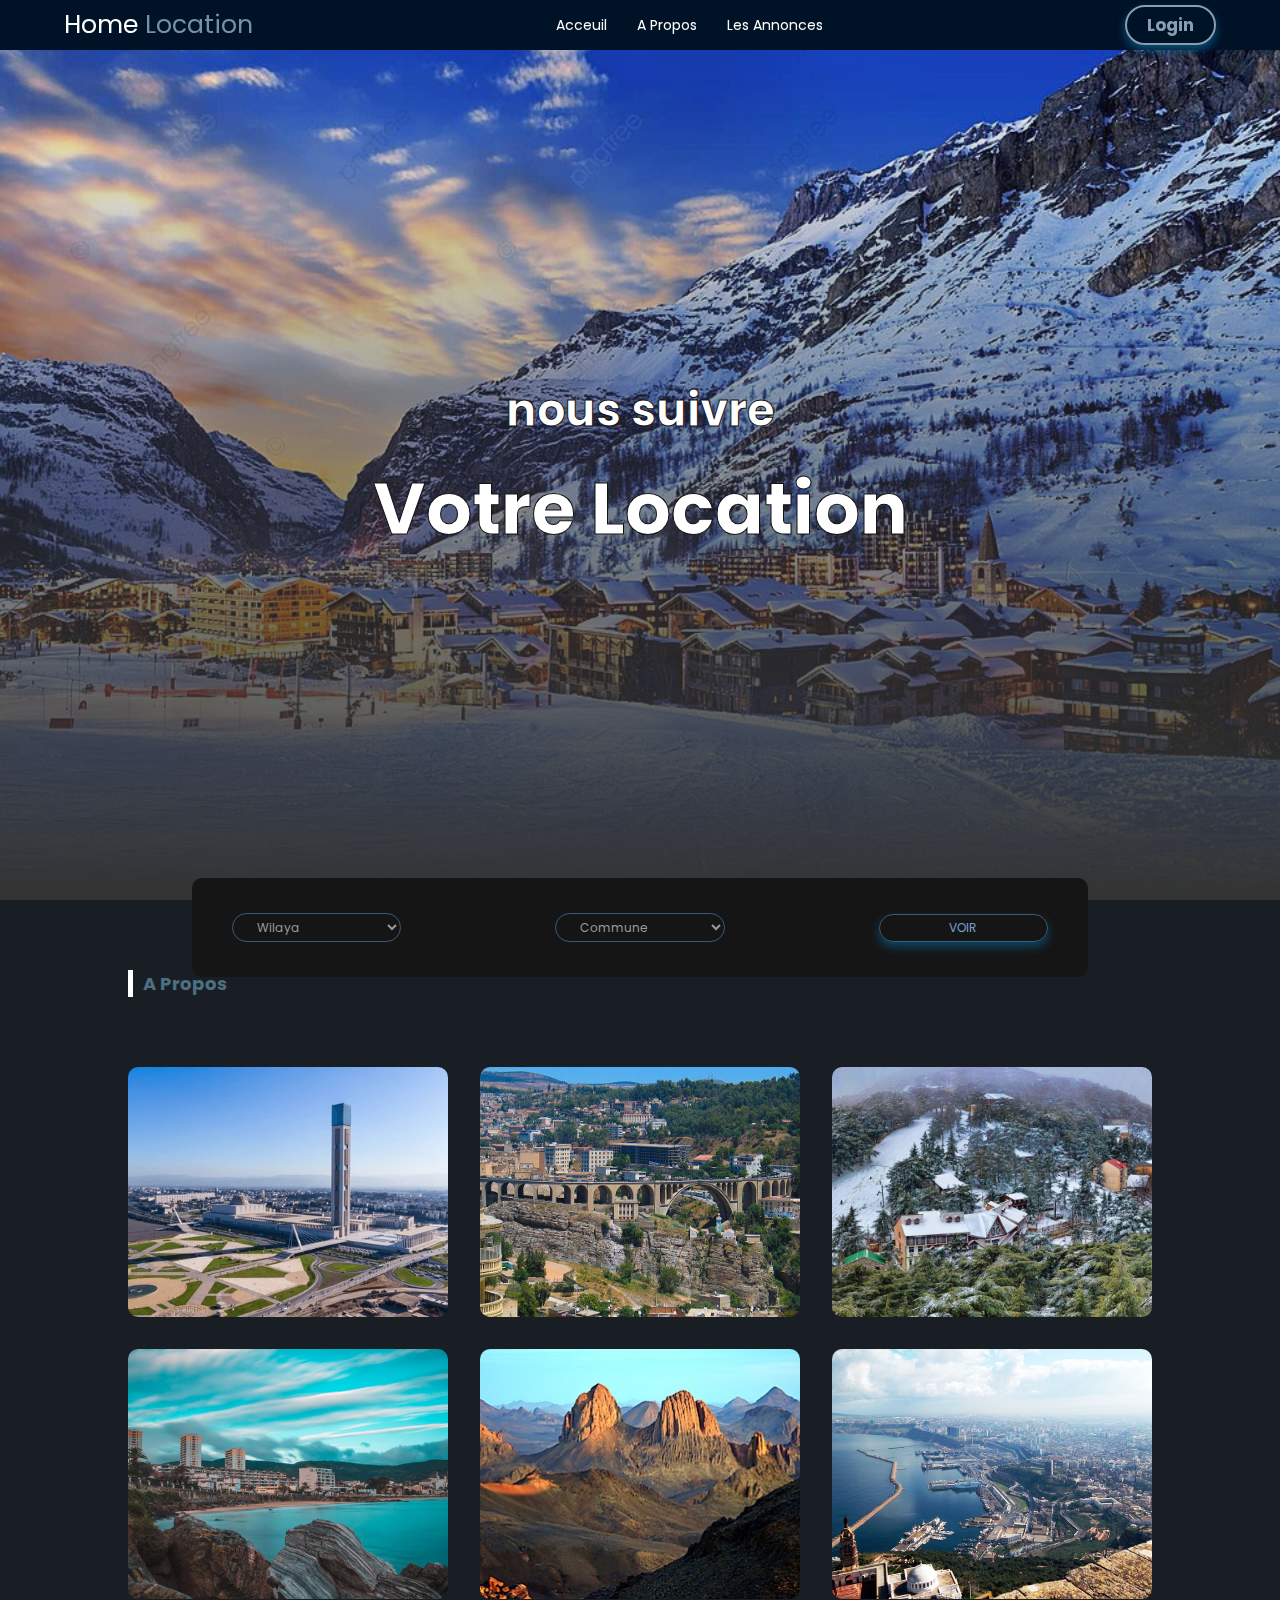
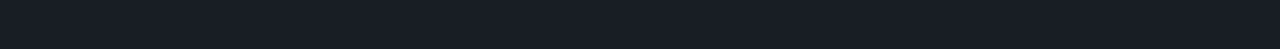
<file: Login/Acceuil/index.html>
<!DOCTYPE html>
<html>

<head>
    <meta charset="UTF-8">
    <meta name="viewport" content="width=device-width, initial-scale=1.0">
    <title>home location</title>
    <link rel="stylesheet"  href="style.css">
    <link rel="stylesheet" href="https://cdnjs.cloudflare.com/ajax/libs/font-awesome/6.4.0/css/all.min.css">

    
    <!-- jquery link -->
    <script src="https://code.jquery.com/jquery-3.6.0.min.js"></script>
    
</head>

<body>

    <header>
        <div class="logo">
            <a href="index.html"><span>home</span> location</a>

        </div>
        <ul class="menu">
            <li><a href="#">Acceuil</a></li>
            <li><a href="#dis">A propos</a></li>
            <li><a href="../Profil/profil.html">Les annonces</a></li>
        </ul>
             <a href="../Login/login.html" class="btn-login">login</a>

    </header>

    <!-- Acceuil section -->
    <section id="home">
        <h2>Nous suivre</h2>
        <h4>votre location</h4>
        <!-- <p>credibilite et securite,le secret de notre reussite</p>
        <p>le confort du client est notre priorite</p>
        <a href="../Login/login.html" class="btn-login home-btn">login</a>
         -->
        <div class="find-trip">
            <form id="cityForm" action="your_php_file.php" method="post">

                <!-- Sélection dynamique de la wilaya -->
                <div class="input-field">
                    <!-- <label>Wilaya </label> -->
                    <select id="wilaya" name="wilaya" onchange="getCommunes()" required>
                        <option value="">wilaya</option>
                    </select>
                </div>

                <div class="input-field">
                    <!-- Sélection dynamique de la commune -->
                    <!-- <label>Commune </label> -->
                    <select id="commune" name="commune" required>
                        <option value="">Commune</option>
                    </select>
                </div>
                <input type="submit" value="voir">
            </form>

        </div>

    </section>


    <!-- A propos -->
    <section id="dis">
        <h1 class="title"> A propos</h1>
        <div class="content">
            <!-- Box -->
            <div class="box">
                <img src="images/algeria-grand-mosque-algiers-600nw-2305702069.webp">
                <div class="content">
                    <div>
                        <h4>Alger</h4>
                        <p>entree pour decouvrire </p>
                        <a href="#">Lire plus</a>
                    </div>

                </div>
            </div>
            <!-- Box -->
            <!-- Box -->
            <div class="box">
                <img src="images/kasantina.jpg">
                <div class="content">
                    <div>
                        <h4>Constantin</h4>
                        <p>entree pour dcouvrire </p>
                        <a href="#">Lire plus</a>
                    </div>

                </div>
            </div>
            <!-- Box -->
            <!-- Box -->
            <div class="box">
                <img src="images/blida.jpg">
                <div class="content">
                    <div>
                        <h4>Blida</h4>
                        <p>entree pour dcouvrire </p>
                        <a href="#">Lire plus</a>
                    </div>

                </div>
            </div>
            <!-- Box -->
            <!-- Box -->
            <div class="box">
                <img src="images/anaba.jpg">
                <div class="content">
                    <div>
                        <h4>Anaba</h4>
                        <p>entree pour dcouvrire </p>
                        <a href="#">Lire plus</a>
                    </div>

                </div>
            </div>
            <!-- Box -->
            <!-- Box -->
            <div class="box">
                <img src="images/tamanrest2.jpg">
                <div class="content">
                    <div>
                        <h4>Tamanrasset</h4>
                        <p>entree pour dcouvrire </p>
                        <a href="#">Lire plus</a>
                    </div>

                </div>
            </div>
            <!-- Box -->
            <!-- Box -->
            <div class="box">
                <img src="images/Oran.jpg">
                <div class="content">
                    <div>
                        <h4>Oran</h4>
                        <p>entree pour dcouvrire </p>
                        <a href="#">Lire plus</a>
                    </div>

                </div>
            </div>
            <!-- Box -->
        </div>
    </section>
     <!-- scriptt -->
     <script>
     // js code de wilya et la commune
        $(document).ready(function(){
            console.log('ready');
            function loadStates() {
                $.ajax({
                    url: 'https://countriesnow.space/api/v0.1/countries/states',
                    type: 'POST',
                    data: {country: 'Algeria'},
                    dataType: 'json',
                    success: function(data) {
                        $('#wilaya').empty();
                        $('#wilaya').append($('<option>').text('Choisir une wilaya'));
                        $.each(data.data.states, function(index, state) {
                            $('#wilaya').append($('<option>').text(state.name.replace(" Province", "")).attr('value', state.name.replace(" Province", "")));
                        });
                    }
                });
            }
    
            function loadCities(state) {
                $.ajax({
                    url: 'https://countriesnow.space/api/v0.1/countries/state/cities',
                    type: 'POST',
                    dataType: 'json',
                    data: {country: "Algeria", state: state + " Province"},
                    success: function(data) {
                        $('#commune').empty();
                        $('#commune').append($('<option>').text('Choisir une commune'));
                        $.each(data.data, function(index, city) {
                            $('#commune').append($('<option>').text(city).attr('value', city));
                        });
                    }
                });
            }
    
            loadStates();
    
            $('#wilaya').change(function(){
                var state = $(this).val();
                if (state === '' || state === 'Choisissez d\'abord une wilaya' || state === 'Choisir une commune') {
                    return;
                }
                loadCities(state);
            });
        });
    </script>
    


</body>

</html>
</file>
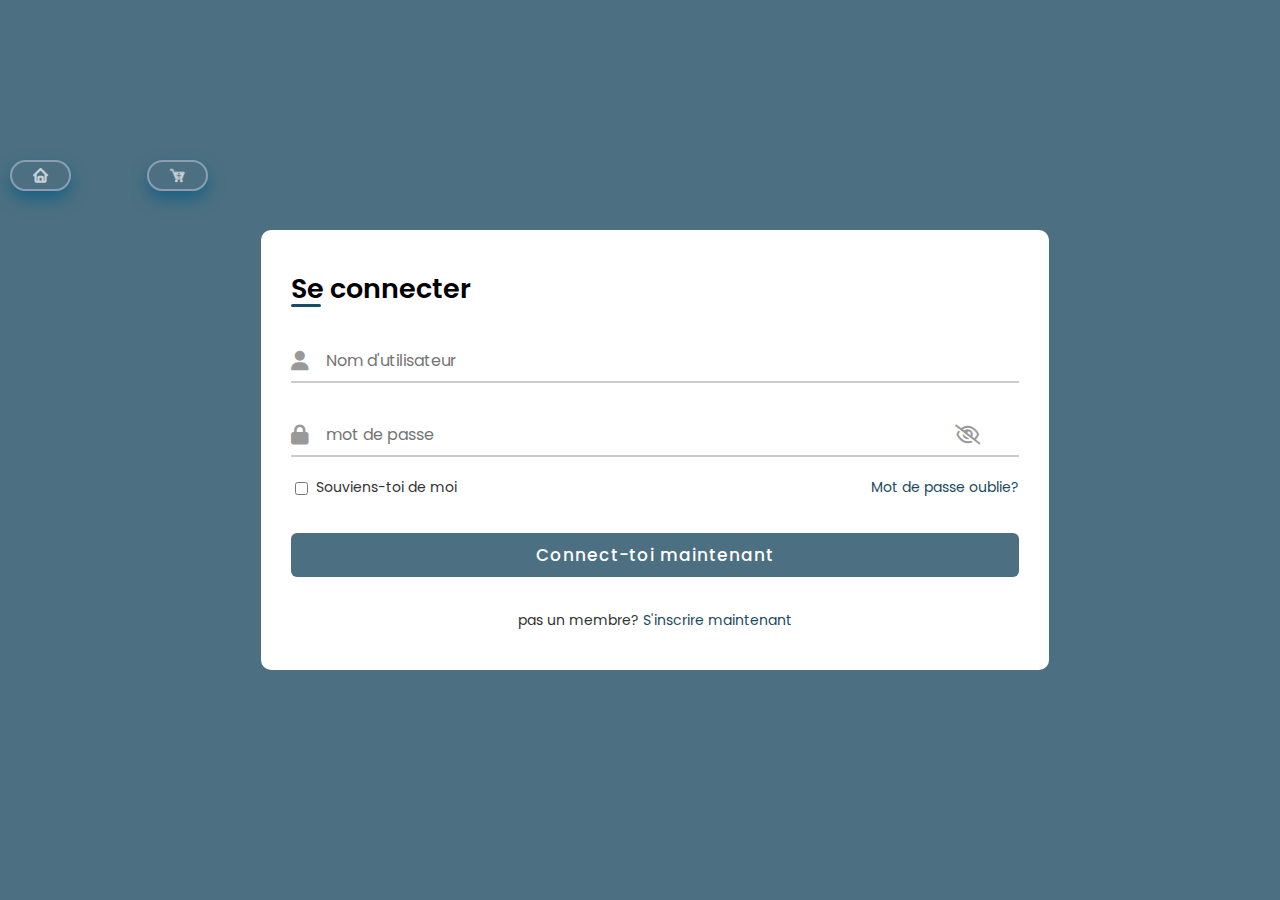
<file: Login/login.html>
<!DOCTYPE html>
<html>
    <head>
        <title>home location</title>
        <meta charset="UTF-8">
        <meta name="viewport" content="width=device-width, initial-scale=1.0">
       <link rel="stylesheet" href="connexion.css"/>
        
</head>
     <!-- boxicons link -->
     <link href='https://unpkg.com/boxicons@2.1.4/css/boxicons.min.css' rel='stylesheet'>

       <link rel="stylesheet" href="https://cdnjs.cloudflare.com/ajax/libs/font-awesome/6.4.0/css/all.min.css">

   </head>
            <body>

                <div class="profil">
                    <ul class="profil-bar">
                      <li>
                        <a href="./Acceuil/index.html" class="btn">
                            <i class='bx bx-home' ></i>
                        </a>
                      </li>  
                      
                      <li>
                         <a href="./Profil/profil.html" class="btn">
                            <i class='bx bxs-cart-add' ></i>
                        </a> 
                     </li>
                
                    </ul>
                </div>




   
                <div class="container">
                    <div class="forms">
                        <div class="form login">
                            <span class="title">Se connecter</span>

                            <form action="#">
                                <div class="input-field">
                                    <input type="text" placeholder="Nom d'utilisateur" required>
                                    <i class="fas fa-user"></i>
                                </div>
                                <div class="input-field">
                                    <input type="password" class="password" placeholder="mot de passe" required>
                                    <i class="fa-solid fa-lock icon"></i>
                                    <i class="fa-regular fa-eye-slash psw"></i>
                                </div>
                                <div class="checkbox-text">
                                    <div class="checkbox-cintent">
                                        <input type="checkbox" id="check1">
                                        <label for="check1" class="text">Souviens-toi de moi</label>
                                    </div>
                                    <a href="#" class="text">Mot de passe oublie?</a>                          
                                </div>

                                <div class="input-field button">
                                    <input type="button" value="Connect-toi maintenant">
                                </div>
                            </form>

                            <div class="login-singup">
                                <span class="text">pas un membre? 
                                    <a href="#" class="text signup-link">S'inscrire maintenant</a>
                                </span>
                            </div>
                        </div>
                        
                         <!-- Registration Form -->
                        <div class="form signup">
                            <span class="title">Inscription</span>

                            <form action="#">
                                <div class="input-field">
                                    <input type="text" placeholder="Entrez votre nom" required>
                                    <i class="fas fa-user"></i>
                                </div>
                                <div class="input-field">
                                    <input type="text" placeholder="votre prenom" required>
                                    <i class="fas fa-user"></i>
                                </div>
                                
                                <div class="input-field">
                                    <input type="text" placeholder="votre date de naissance" required>
                                    <i class="fas fa-calendar icon"></i>
                                </div> 
                                <div class="input-field">
                                    <input type="text" placeholder="votre email" required>
                                    <i class="fas fa-envelope icon"></i>
                                </div>
                        
                                <div class="input-field">
                                    <input type="password" class="password" placeholder="Votre mot de passe" required>
                                    <i class="fa-solid fa-lock icon"></i>
                                    <i class="fa-regular fa-eye-slash psw"></i>
                                </div>
                                <div class="checkbox-text">
                                    <div class="checkbox-cintent">
                                        <input type="checkbox" id="check1">
                                        <label for="check1" class="text">Souviens-toi de moi</label>
                                    </div>
                                    <a href="#" class="text">Mot de passe oublie?</a>                          
                                </div>

                                <div class="input-field button">
                                    <input type="button" value="Register Now">
                                </div>
                            </form>

                            <div class="login-singup">
                                <span class="text">pas un membre? 
                                    <a href="#" class="text login-link">Connecte-toi maintenant</a>
                                </span>
                            </div>
                        </div>
                
                    </div>
                </div> 

                    <!-- script js  -->

                     <script src="login.js"></script>

             </body>
</html>
</file>
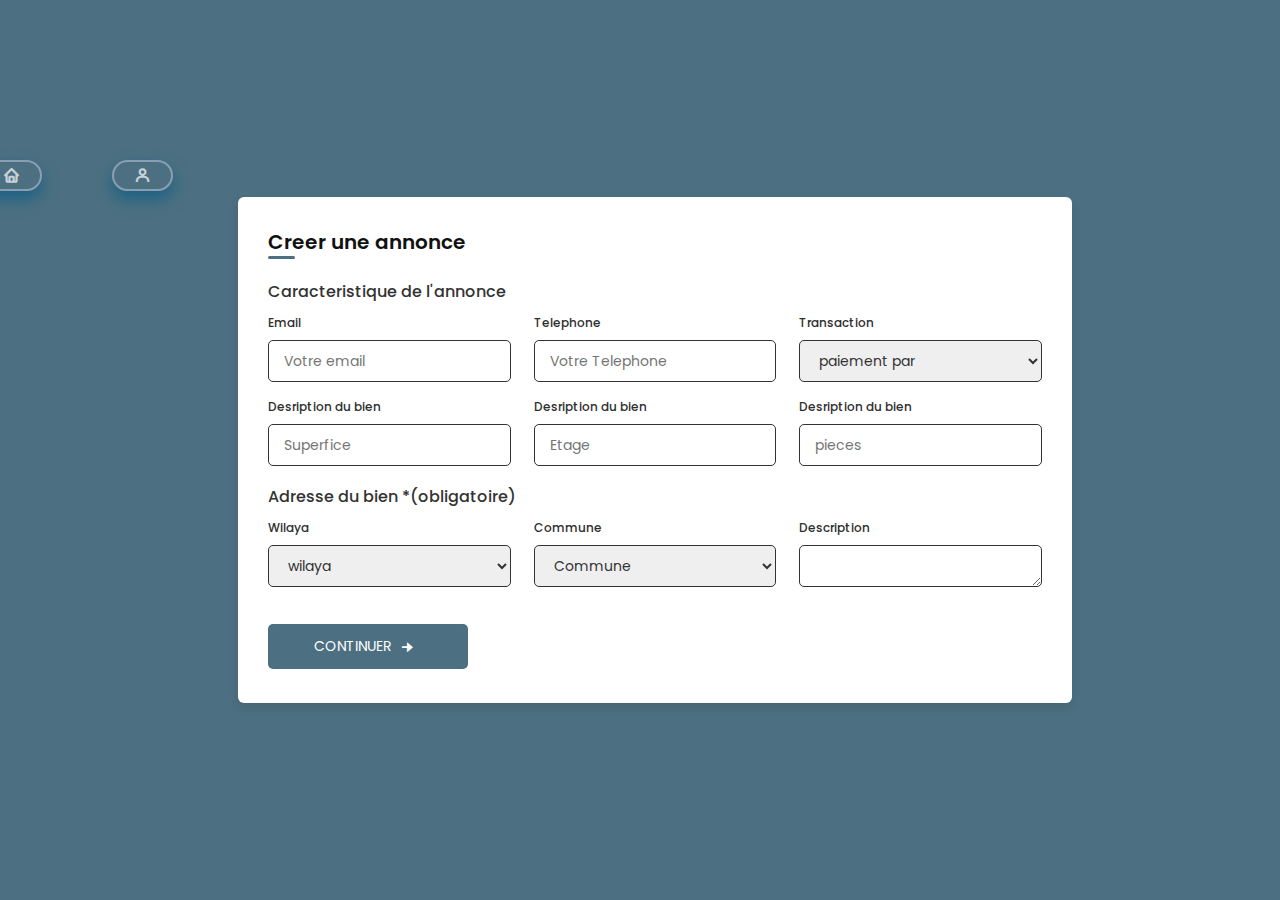
<file: Login/Annonce/AjouAnnonce.html>
<!DOCTYPE html>
<html lang="fr" dir="ltr">

<head>
    <meta charset="UTF-8">
    <meta name="viewport" content="width=device-width, initial-scale=1.0">
    <title>home location</title>
    <link rel="stylesheet" href="AjouAnnonce.css">

    <!-- boxicons link -->
    <link href='https://unpkg.com/boxicons@2.1.4/css/boxicons.min.css' rel='stylesheet'>

    <!-- jquery link -->
    <script src="https://code.jquery.com/jquery-3.6.0.min.js"></script>
    
</head>

<body>

    <!-- profil -->
    <div class="profil">
        <ul class="profil-bar">
          <li>
            <a href="#" class="btn">
                <i class='bx bx-home' ></i>
            </a>
          </li>  
          
          <li>
             <a href="#" class="btn">
                <i class='bx bx-user' ></i>
            </a> 
         </li>
    
        </ul>
    </div>

    <!-- container -->
    <div class="container">
        <header>Creer une annonce</header>

        <form id="cityForm" action="your_php_file.php" method="post">
            <div class="form first">
                <div class="details personal">
                    <span class="title">Caracteristique de l'annonce</span>

                    <div class="fields">

                        <div class="input-field">
                            <label>Email</label>
                            <input type="text" placeholder="Votre email" required>
                        </div>

                        <div class="input-field">
                            <label>Telephone</label>
                            <input type="number" placeholder="Votre Telephone " required>
                        </div>

                        <div class="input-field">
                            <label>Transaction</label>
                            <select id="id" required>
                                <option>paiement par</option>
                                <option value="semaine">semaine</option>
                                <option value="1 mois">1 mois</option>
                                <option value="3 mois">3 mois</option>
                                <option value="6 mois">6 mois</option>
                                <option value="12 mois">12 mois</option>
                            </select>
                        </div>

                        <div class="input-field">
                            <label>Desription du bien</label>
                            <input type="number" placeholder="Superfice" required>
                        </div>

                        <div class="input-field">
                            <label>Desription du bien</label>
                            <input type="text" placeholder="Etage" required>
                        </div>

                        <div class="input-field">
                            <label>Desription du bien</label>
                            <input type="number" placeholder="pieces" required>
                        </div>
                    </div>

                </div>
                <!-- 2eme partie -->
                <div class="details ID">
                    <span class="title">Adresse du bien *(obligatoire)</span>

                    <div class="fields">
                        <!-- Sélection dynamique de la wilaya -->
                                <div class="input-field">
                                    <label>Wilaya </label>
                                    <select id="wilaya" name="wilaya" onchange="getCommunes()" required>
                                        <option value="">wilaya</option>
                                    </select>
                                </div>

                                <div class="input-field">
                                    <!-- Sélection dynamique de la commune -->
                                    <label>Commune </label>
                                    <select id="commune" name="commune" required>
                                        <option value="">Commune</option>
                                    </select>
                                </div>

                        <div class="input-field">
                            <label>Description </label>
                            <textarea id="description" name="description" required></textarea>

                        </div>

                    </div>

                    <!-- BTN NEXT -->
                    <button class="nextBtn">
                        <span class="btnText">CONTINUER</span>
                        <i class='bx bxs-right-arrow-alt'></i>
                    </button>
                </div>
            </div>

            <!-- next page -->

            <div class="form second">
                <div class="details address">

                    <span class="title">Prix</span>

                    <div class="fields">

                        <div class="input-field">
                            <label>Prix </label>
                            <input type="number"  placeholder=" Le prix " required>
                        </div>

                    <!-- Unité de prix -->
                        <div class="input-field">
                            <label>Unité de prix </label>
                            <select id="unite_prix" name="unite_prix" required>
                                <option value="DA">DA</option>
                                <option value="millions">millions</option>
                                <option value="milliards">milliards</option>
                                <option value="millions/m²">millions/m²</option>
                                <option value="DA/m²">DA/m²</option>
                            </select>
                        </div>

                        <div class="input-field">
                            <label>Type d'offre </label>
                            <select id="unite" name="unite" required>
                                <option value="Type d'offre">Type d'offre</option>
                                <option value="Fixe">Fixe</option>
                                <option value="Negociable">Negociable</option>
                                <option value="Offert">Offert</option>
                               
                            </select>
                        </div>
                    </div>             
                </div>

                <!-- 2eme partie -->
                <div class="details ID">
                    <span class="title">Photos</span>

                    <div class="input-field">

                          <!-- Champ pour les photos -->
                          <div class="input-field">
                                <label for="photos">Photos </label>
                                <input type="file" id="photos" name="photos[]" multiple accept="image/*">
                          </div>
                   
                    </div>

                    <!-- Btn NEXT -->
                    <div class="Buttons">
                        <div class="backBtn">
                            <i class='bx bxs-left-arrow-alt'></i>
                            <span class="btnText">RETOUR</span>

                        </div>
                        
                      <!-- submit  -->
                        <input type="submit" value="CONFIRMER">

                    </div>

                </div>
            </div>
        </form>
    </div>
    
    <!-- scriptt -->
    <script>
        // js code de la page
        const form = document.querySelector("form"),
                nextBtn = form.querySelector(".nextBtn"),
                backBtn = form.querySelector(".backBtn"),
                allInput = form.querySelectorAll(".first input");


        // transition
        nextBtn.addEventListener("click", ()=> {
            allInput.forEach(input => {
                if(input.value != ""){
                    form.classList.add('secActive');
                }else{
                    form.classList.remove('secActive');
                }
            })
        })
        backBtn.addEventListener("click", () => form.classList.remove('secActive'));        


     // js code de wilya et la commune

        $(document).ready(function(){
            console.log('ready');
            function loadStates() {
                $.ajax({
                    url: 'https://countriesnow.space/api/v0.1/countries/states',
                    type: 'POST',
                    data: {country: 'Algeria'},
                    dataType: 'json',
                    success: function(data) {
                        $('#wilaya').empty();
                        $('#wilaya').append($('<option>').text('Choisir une wilaya'));
                        $.each(data.data.states, function(index, state) {
                            $('#wilaya').append($('<option>').text(state.name.replace(" Province", "")).attr('value', state.name.replace(" Province", "")));
                        });
                    }
                });
            }
    
            function loadCities(state) {
                $.ajax({
                    url: 'https://countriesnow.space/api/v0.1/countries/state/cities',
                    type: 'POST',
                    dataType: 'json',
                    data: {country: "Algeria", state: state + " Province"},
                    success: function(data) {
                        $('#commune').empty();
                        $('#commune').append($('<option>').text('Choisir une commune'));
                        $.each(data.data, function(index, city) {
                            $('#commune').append($('<option>').text(city).attr('value', city));
                        });
                    }
                });
            }
    
            loadStates();
    
            $('#wilaya').change(function(){
                var state = $(this).val();
                if (state === '' || state === 'Choisissez d\'abord une wilaya' || state === 'Choisir une commune') {
                    return;
                }
                loadCities(state);
            });
        });
    </script>
    

</body>

</html>
</file>
<file: Login/Acceuil/style.css>
@import url('https://fonts.googleapis.com/css2?family=Poppins:ital,wght@0,300;0,500;0,600;0,800;1,200;1,800&display=swap');
*{
    font-family: 'Poppins', sans-serif;
    margin: 0;
    padding: 0;
    box-sizing: border-box;
    text-decoration:none ;
    outline: none;
    border: none;
    text-transform: capitalize;

}
a {
    text-decoration: 0;
}

html {
    font-size: 62.5%;
    scroll-behavior: smooth;
    scroll-padding: 9px;
}

::-webkit-scrollbar {
    width: 8px;
}

::-webkit-scrollbar-thumb {
    background-color: #ccc;
}

body {
    background-color: #12191ff9;
}

section {
    margin-top: 50px;
}

header {
    background-color: #001227fa;
    position: fixed;
    top: 0;
    left: 0;
    right: 0;
    z-index: 1000;
    display: flex;
    align-items: center;
    justify-content: space-between;
    height: 50px;
    padding: 0 5%;
}

header .logo a {
    font-size: 25px;
    color: #7790a4;


}

header .logo a span {
    color: #fff;
    font-family: 'Poppins', sans-serif;
}

.menu {
    display: flex;
    align-items: center;
}

.menu li {
    margin: 0 15px;
    list-style-type: none;
}

.menu li a {
    color: #fff;
    font-size: 14px;
}

.btn-login {
    color: #899fb1;
    font-size: 17px;
    border: 2px solid#899fb1;
    padding: 5px 20px;
    transition: 0.5s;
    font-weight: bolder;
    border-radius: 5rem;
    box-shadow: 0 0.5rem 1rem rgba(9, 104, 152, 0.7);
    flex: 0 0.5 2rem;
}

.btn-login:hover {
    background-color: #4c7089;
    color: #fff;

}

/* Home Acceuil css */
#home {
    background: linear-gradient(rgba(0, 0, 0, 0), #333), url("images/home.jpg");
    background-position: center;
    background-size: cover;
    height: calc(100vh - 50px);
    display: flex;
    align-items: center;
    justify-content: center;
    flex-direction: column;
    position: relative;

}

#home h2 {
    font-size: 45px;
    margin-bottom: 10px;
    -webkit-text-stroke: #111 1.02px;
    color: #fff;
    text-transform: lowercase;

}

#home h4 {
    font-size: 72px;
    color: #fff;
    margin-bottom: 10px;
    margin-top: 0;
    text-transform: capitalize;
    -webkit-text-stroke: #111 1.02px;
}

#home p {
    color: #fff;
    margin-bottom: 10px;
    font-size: 12px;
}

.home-btn {
    margin-bottom: 20px;
}

.find-trip  {
    background-color: #161515;
    padding: 25px;
    width: 70%;
    position: absolute;
    bottom: -9%;
    border-radius: 1rem;
}

.find-trip form  {
    display: flex;
    justify-content: space-between;
    align-items: flex-end;
    width: 100%;
}

.find-trip form .input-field ,
.find-trip form input[type="submit"] {
    display: flex;
    flex-direction: column;
    width: 20%;
}

.find-trip form .input-field label {
    color: #aaaaaa;
    font-size: 15px;
    margin-bottom: 10px;
}


.find-trip form input,select{
    padding: 4px 20px;
    margin: 10px 15px;
    background-color: transparent;
    border: 1px solid #385c79;
    outline: 0;
    width: 100%;
    font-size: 12px;
    color: #9a9a9a;
    border-radius: 5rem;

}



.find-trip form input[type="submit"] {
    display: flex;
    align-items: center;
    text-transform: uppercase;
    color: #70a2cd;
    cursor: pointer;
    transition: 0.5s;
    box-shadow: 0 0.5rem 1rem rgba(6, 91, 134, 0.7);

}

.find-trip form input[type="submit"]:hover {
    box-shadow: 0 0 10px #70a2cd;

}


/* destination css */

.title {
    text-transform: capitalize;
    margin: 70px 0;
    font-weight: bold;
    color: #4c7081;
    position: relative;
    margin-left: 15px;
    font-size: 18px;
}

.title::after {
    position: absolute;
    left: -15px;
    content: "";
    height: 100%;
    background-color: #fff;
    width: 5px;
}

#dis {
    padding: 0 10%;
    margin-bottom: 50px;
}

#dis .content {
    display: grid;
    grid-template-columns: repeat(auto-fit, minmax(300px, 1fr));
    gap: 32px;
}

#dis .content .box {
    overflow: hidden;
    position: relative;
    height: 250px;
    transition: 0.8s;
    border-radius: 1rem;
}

#dis .content .box img {
    /* height: inherit 100%; */
    width: 100%;
    height: 100%;
    object-fit: cover;
}

.box .content {
    position: absolute;
    top: 0;
    left: 0;
    height: 100%;
    width: 100%;
    background-color: #ffffff9f;
    text-align: center;
    transform: translateX(100%);
    transition: 0.5s;
}

.box .content h4 {
    font-size: 25px;
    margin-bottom: 10px;

}

.box .content p {
    padding: 50px;
    font-size: 12px;
}

.box .content:nth-child(3) {
    margin-bottom: 25px;
}

.box .content a {
    margin-top: 68px;
    padding: 10px 60px;
    border: 2px solid #527fa6;
    color: #151414;
    font-weight: bold;
    border-radius: 1rem;
}

.box:hover {
    box-shadow: 0 0 10px #5f96c7;
}
.box:hover .content {
    transform: translateX(0);
}
.row {
    display: flex;
    align-items: center;
    flex-wrap: wrap;
    gap: 2rem;
}
</file>
<file: Login/connexion.css>
@import url('https://fonts.googleapis.com/css2?family=Poppins:ital,wght@0,300;0,500;0,600;0,800;1,200;1,800&display=swap');

*{
    margin: 0;
    padding: 0;
    box-sizing: border-box;
    font-family: 'poppins', sans-serif;
   
}

body{
    height: 100vh;
    display: flex;
    align-items: center;
    justify-content: center;
    background-color: #4c7081 ;
}

.container{
    position: relative;
    max-width: 788px;
    width: 100%;
    background: #fff;
    border-radius: 10px;
    box-shadow: 0 5px 10px rgba(0, 0, 0, 0);
    overflow: hidden;
}
.container .forms {
    display: flex; 
    align-items: center;
    width: 200%;
    height: 440px;
    transition: height 0.2 ease;
   
}

.container .form {
    width: 50%;
    padding: 30px;
    background-color: #ffffff56;
    transition: margin-left  0.18s ease;
}  

.container.active .login{
    margin-left: -50%;
    opacity: 0;
    transition: margin-left 0.18s ease, opacity 0.15s ease;
}
.container .signup{
    opacity: 0;
    transition: opacity 0.09s ease;
}
.container.active .signup{
    opacity: 1;
    transition: opacity 0.2s ease;
}

.container.active .forms {
    height: 600px;
}

.container .form .title {
    font-size: 27px;
    position: relative;
    font-weight: 600;
}

.form .title::before {
    content: '';
    position: absolute;
    left: 0;
    bottom: 0;
    height: 3px;
    width: 30px;
    background-color: #1a4b62;
    border-radius: 25px;
}

.form .input-field {
    position: relative;
    height: 44px;
    width: 100%;
    margin-top: 30px;

} 

.input-field input {
    position: absolute;
    height: 100%;
    width: 100%;
    padding: 0 35px;
    border: none;
    outline: none;
    font-size: 16px;
    border-bottom: 2px solid #ccc;
    border-top: 2px solid transparent;
    transition: all 0.2s ease;
}

.input-field input:is(:focus, :valid) {
    border-bottom-color: #1a4b62;
}

.input-field i {
    position: absolute;
    top: 50%;
    left: 0;
    transform: translateY(-50%);
    color: #999;
    font-size: 20px;
    transition: all 0.2s ease;
}

.input-field input:is(:focus, :valid)~i {
    color: #1a4b62;
}

.input-field i.icon {
    left: 0;
}
.input-field i.psw {
    left: 90%;
    cursor: pointer;
    padding: 9px;
} 

.form .checkbox-text {
    display: flex;
    align-items: center;
    justify-content: space-between;
    margin-top: 20px;
}

.checkbox-text .checkbox-cintent {
    display: flex;
    align-items: center;
}

.checkbox-cintent input {
    margin: 0 8px -2px 4px;
    accent: color #1a4b62;;
}

.form .text {
    color: #333;
    font-size: 14px;
}

.form a.text {
    color: #1a4b62;
    text-decoration: none;
}

.form a {
    text-decoration: none;
}

.form a:hover {
    text-decoration: underline;
}

.form .button {
    margin-top: 35px;
}

.form .button input {
    border: none;
    color: #fff;
    font-size: 17px;
    font-weight: 500;
    letter-spacing: 1px;
    border-radius: 6px;
    background-color: #4c7081;
    cursor: pointer;
    transition: all 0.3s ease;
}

.button input:hover {
    background-color: #0f1010ea;

}

.form .login-singup {
    margin-top: 30px;
    text-align: center;
} 

/* profile */

.profil {
    /* background-color: #fff; */
    height: 600px;
    width: 30px;
    left:50px;
    padding: 0 5px;
}
.profil ul {
    display: flex;
    justify-content: end;
    margin: 10px;
}

.profil ul li {
    margin: 0 38px;
    list-style-type: none;
}
.profil ul li a{
    color: #ffffffb3;
    align-items: center;
    text-decoration: none;
   display: flex;

}
.profil ul li .btn:hover i{
    background: #111111d0;
    color: #fff;
    font-weight: bold;
}
.profil ul li i{
    font-size: 17px;
    border: 2px solid #899fb1;
    padding: 5px 20px;
    transition: 0.5s;
    font-weight: bolder;
    border-radius: 5rem;
    box-shadow: 0 0.5rem 1rem rgba(6, 91, 134, 0.7);
    flex: 0 0.5 2rem;
}
</file>
<file: Login/Annonce/AjouAnnonce.css>
@import url('https://fonts.googleapis.com/css2?family=Poppins:ital,wght@0,300;0,500;0,600;0,800;1,200;1,800&display=swap');

* {
    margin: 0;
    padding: 0;
    box-sizing: border-box;
    font-family: 'Poppins', sans-serif;
}

body {
    min-height: 100vh;
    display: flex;
    align-items: center;
    justify-content: center;
    background: #4c7081;
}

/* container */
.container {
    position: relative;
    max-width: 834px;
    width: 100%;
    border-radius: 6px;
    padding: 30px;
    margin: 0 15px;
    background-color: #fff;
    box-shadow: 0 5px 10px rgba(0, 0, 0, 0.1);
}

.container header {
    position: relative;
    font-size: 20px;
    font-weight: 600;
    color: #111;
}

.container header::before {
    content: "";
    position: absolute;
    left: 0;
    bottom: -2px;
    height: 3px;
    width: 27px;
    background-color: #4c7081;
    border-radius: 8px;
}

.container form {
    position: relative;
    margin-top: 16px;
    min-height: 400px;
    background-color: #f2f2f2;
    overflow: hidden;
}
 .container form .form{
    position: absolute;
    background-color: #fff;
    transition: 0.3 ease;
}
.container form .form.second{
    opacity: 0;
    pointer-events: none;
    transform: translateX(100%);
}
/* js btn */
form.secActive .form.second{
    min-height: 400px;
    width: 774px;
    opacity: 1;
    pointer-events: auto;
    transform: translateX(0);
}
form.secActive .form.first{
    opacity: 0;
    pointer-events: none;
    transform: translateX(-100%);
}
.container form .title {
    display: block;
    margin-bottom: 8px;
    font-size: 16px;
    font-weight: 500;
    margin: 6px 0;
    color: #333;
} 

.container form .fields {
    display: flex;
    align-items: center;
    justify-content: space-between;
    flex-wrap: wrap;
}
form .fields .input-field {
    display: flex;
    width: calc(100% / 3 - 15px);
    flex-direction: column;
    margin: 4px 0;
}

.input-field label{
    font-size: 12px;
    font-weight: 500;
    color: #2e2e2e;
}
.input-field  input[type="file"] {
    width: 100%;
    padding: 50px;
    margin: 10px 0;
    min-height: 123px;
    border: 1px solid #ccc;
    border-radius: 4px;
    box-sizing: border-box;
    background-color: #fff;
    cursor: pointer;
}

.input-field input,select,textarea{
    outline: none;
    font-size: 14px;
    font-weight: 400;
    color: #333;
    border-radius: 5px;
    border: 1px solid;
    padding: 0 15px;
    height: 42px;
    margin: 8px 0;
    
}

.input-field input:is(:focus, :valid){
    box-shadow: 0 3px 6px rgba(0, 0, 0,0.13);
}
.input-field textarea:is(:focus, :valid){
    box-shadow: 0 3px 6px rgba(0, 0, 0,0.13);
}
.input-field input[type="date"]{
    color: #707070;
}
.input-field input[type="date"]:valid{
    color: #333;
}
.container form button , .backBtn ,input[type="submit"]{
    display: flex;
    align-items: center;
    justify-content: center;
    height: 45px;
    max-width: 200px;
    width: 100%;
    border: none;
    outline: none;
    color: #fff;
    border-radius: 5px;
    margin: 25px 0;
    border-radius: 5px;
    background-color: #4c7081;
    transition: all 0.3s linear;
    cursor: pointer;
}

.container form button,
.container form .backBtn ,input[type="submit"]{
    font-size: 14px;
    font-weight: 400;
}
form button:hover{
    background-color: #111;
}
form .backBtn:hover {
    background-color: #111;
}
input[type="submit"]:hover{
    background-color: #111;
}
form button i,
form .backBtn i{
   margin: 0 6px;
    font-size: 20px;
}
form .Buttons{
    display: flex;
    align-items: center;
}
form .Buttons button , .backBtn{
    margin-right: 14px;
} 


/* profile */

.profil {
    /* background-color: #fff; */
    height: 600px;
    width: 30px;
    left:50px;
    padding: 0 5px;
}
.profil ul {
    display: flex;
    justify-content: end;
    margin: 10px;
}

.profil ul li {
    margin: 0 35px;
    list-style-type: none;
}
.profil ul li a{
    color: #ffffffb3;
    align-items: center;
    text-decoration: none;
   display: flex;

}
.profil ul li .btn:hover i{
    background: #111111d0;
    color: #fff;
    font-weight: bold;
}
.profil ul li i{
    font-size: 17px;
    border: 2px solid #899fb1;
    padding: 5px 20px;
    transition: 0.5s;
    font-weight: bolder;
    border-radius: 5rem;
    box-shadow: 0 0.5rem 1rem rgba(6, 91, 134, 0.7);
    flex: 0 0.5 2rem;
}


@media (max-width: 750px) {
    .container form{
        overflow-y: scroll;
    }
    .container form::-webkit-scrollbar{
       display: none;
    }   
    form .fields .input-field {
         width: calc(100% / 2 - 15px);
    }
}
@media (max-width: 550px) {
    form .fields .input-field {
         width: 100%;
    }
}
</file>
